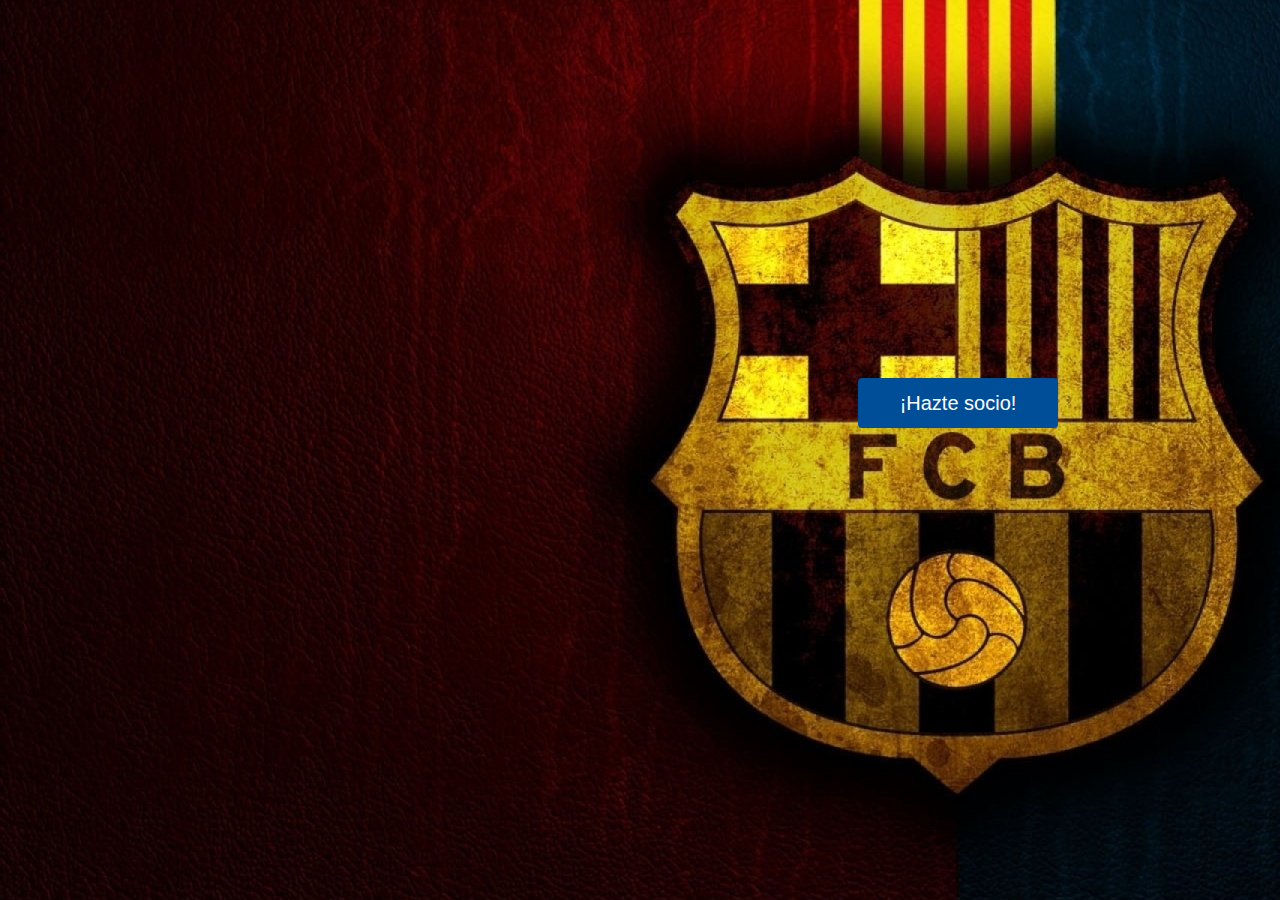
<file: index.html>
<!DOCTYPE html>
<html lang="es">
<head>
    <meta charset="UTF-8">
    <meta http-equiv="X-UA-Compatible" content="IE=edge">
    <meta name="viewport" content="width=device-width, initial-scale=1.0">
    <title>FC Barcelona</title>
    <script type="text/javascript" src="https://code.jquery.com/jquery-1.11.1.min.js"></script>
    <link  rel="icon"   href="./images/logo.png" type="image/png" />
    <link rel="stylesheet" href="./css/style_index.css">

</head>
<body>
  
   
    <a href="./html/formulario_parte1.html" ><button class="submit">¡Hazte socio!</button></a>
</body>
</html>
</file>
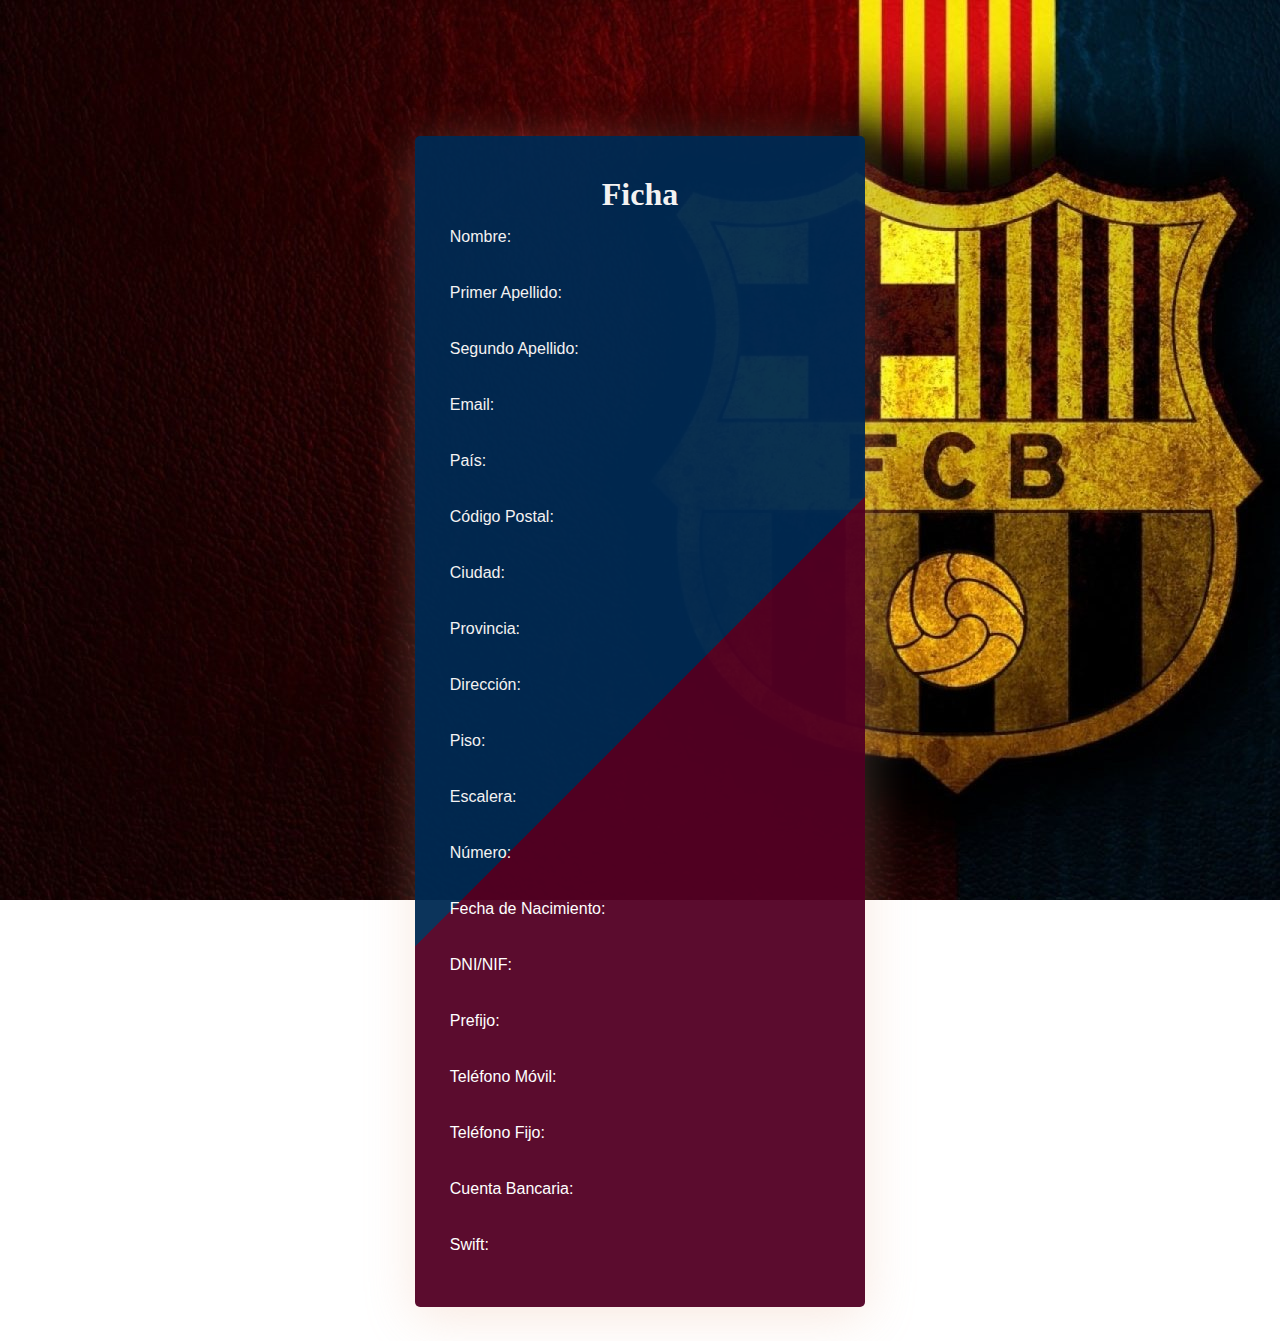
<file: html/ficha.html>
<!DOCTYPE html>
<html lang="en">
<head>
    <meta charset="UTF-8">
    <meta http-equiv="X-UA-Compatible" content="IE=edge">
    <meta name="viewport" content="width=device-width, initial-scale=1.0">
    <title>FC Barcelona</title>
    <link rel="stylesheet" href="../css/styles3.css">
    <script src="http://ajax.googleapis.com/ajax/libs/jquery/3.6.0/jquery.min.js"></script>
    <link  rel="icon"   href="../images/logo.png" type="image/png" />
</head>
<body>
    <div id="cuadro">
    <h1>Ficha</h1>

    <p>
    Nombre:
    <label type="text" id="nombre"></label>
    </p>
    <br>  
    <p>                     
    Primer Apellido:
    <label type="text" id="apellido1"></label></p><br>
    <p>
    Segundo Apellido:
    <label type="text" id="apellido2"></label></p><br> 
    <p>                         
    Email:
    <label type="text" id="email"></label></p><br>
    <p>                      
    País:
    <label type="text" id="pais"></label></p><br> 
    <p>                     
    Código Postal:
    <label type="text" id="codigoPostal"></label></p><br>
    <p>
    Ciudad:
    <label type="text" id="ciudad"></label></p><br>   
    <p>                       
    Provincia:
    <label type="text" id="provincia"></label></p><br>
    <p>
    Dirección:
    <label type="text" id="direccion"></label></p><br> 
    <p>                         
    Piso:
    <label type="text" id="piso"></label></p><br>    
    <p>                     
    Escalera:
    <label type="text" id="escalera"></label></p><br>  
    <p>                   
    Número:
    <label type="text" id="numero"></label></p><br>
    <p>
    Fecha de Nacimiento:
    <label type="text" id="fecha"></label></p><br>
    <p>
    DNI/NIF:
    <label type="text" id="dni"></label></p><br>     
    <p>                     
    Prefijo:
    <label type="text" id="prefijo"></label></p><br> 
    <p>                        
    Teléfono Móvil:
    <label type="text" id="tlf_movil"></label></p><br> 
    <p>                    
    Teléfono Fijo:
    <label type="text" id="tlf_fijo"></label></p><br>
    <p>
    Cuenta Bancaria:
    <label type="text" id="cuenta"></label></p><br> 
    <p>                    
    Swift:
    <label type="text" id="swift"></label>
    </p><br>
</div>

   
</body>
<script type="text/javascript" src="../js/ficha.js"></script>
</html>
</file>
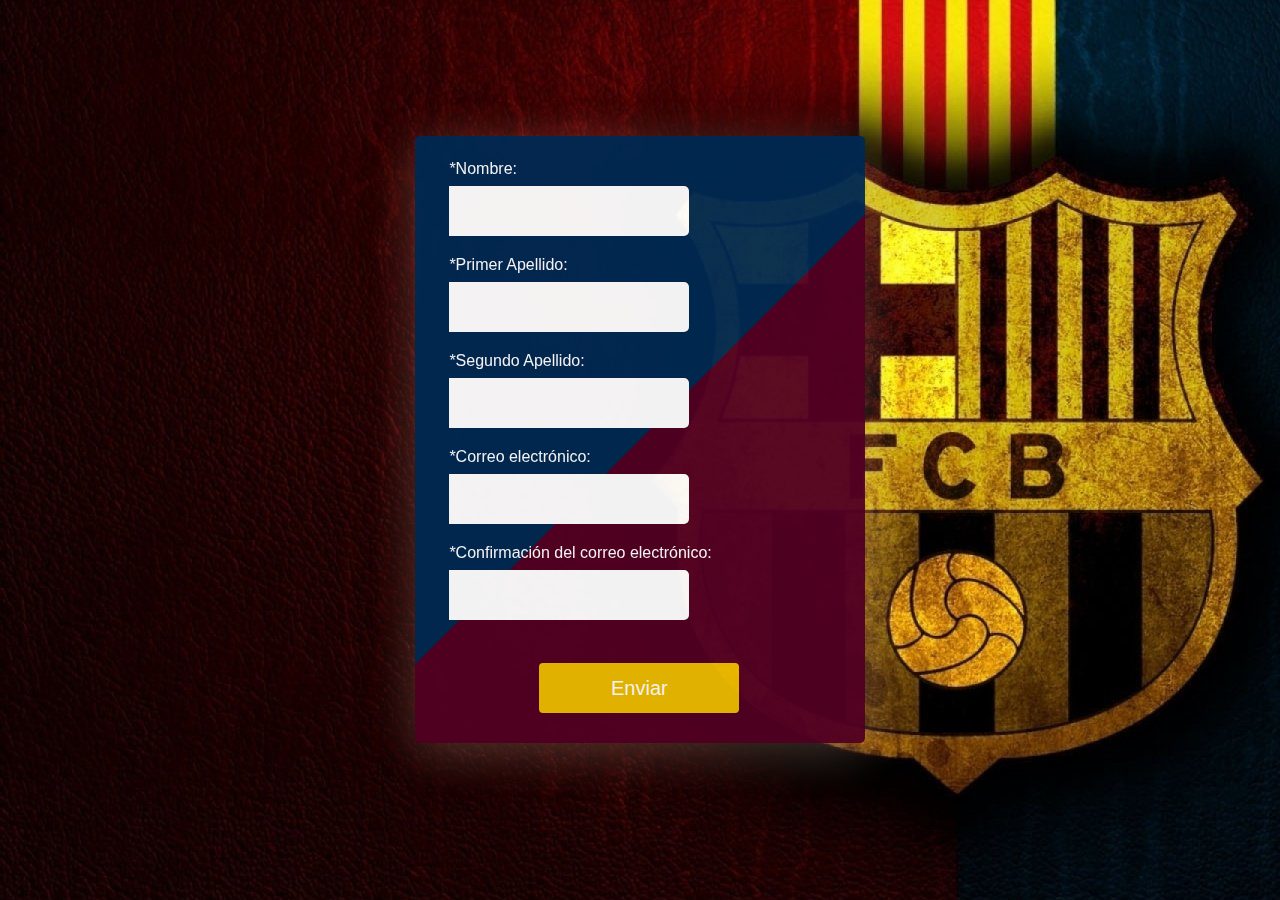
<file: html/formulario_parte1.html>
<!DOCTYPE html>
<html lang="en">
<head>
    <meta charset="UTF-8">
    <meta http-equiv="X-UA-Compatible" content="IE=edge">
    <meta name="viewport" content="width=device-width, initial-scale=1.0">
    <title>FC Barcelona</title>
    <link rel="stylesheet" href="../css/styles.css">
    <script src="http://ajax.googleapis.com/ajax/libs/jquery/3.6.0/jquery.min.js"></script>
    <link  rel="icon"   href="../images/logo.png" type="image/png" />
</head>
<body>
    <div class="cuadro">
    <form name="contacto1" id="contacto1" method="post" action="formulario_parte2.html">
        <label for="nombre">*Nombre:</label><br>
        <input type="text" id="nombre" name="nombre"><br>
        <p id="nombre_error"></p>

        <label for="primer_apellido">*Primer Apellido:</label><br>
        <input type="text" id="primer_apellido" name="primer_apellido"><br>
        <p id="primer_apellido_error"></p>

        <label for="segundo_apellido">*Segundo Apellido:</label><br>
        <input type="text" id="segundo_apellido" name="segundo_apellido"><br>
        <p id="segundo_apellido_error"></p>

        <label for="email">*Correo electrónico:</label><br>
        <input type="text" id="email" name="email"><br>
        <p id="email_error1"></p>

        <label for="email_confirmacion">*Confirmación del correo electrónico:</label><br>
        <input type="text" id="email_confirmacion" name="email_confirmacion"><br>
        <p id="email_error2"></p><br>
        <button class="submit" id="enviar1" disabled="true">Enviar</button>
        
    </form>
    </div>
    
</body>
<script type="text/javascript" src="../js/myscript.js"></script>

</html>
</file>
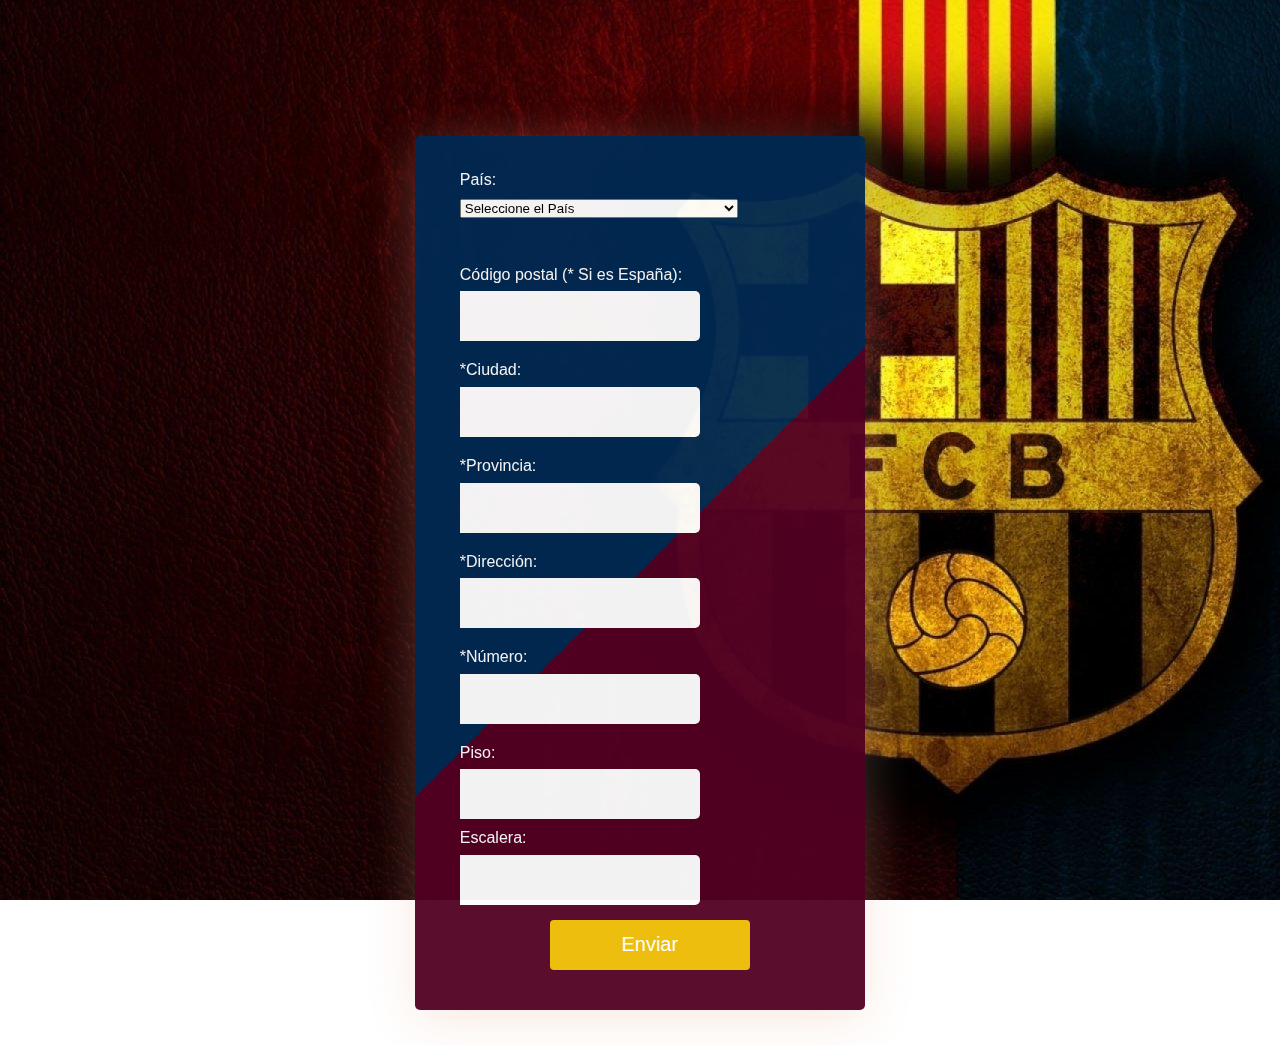
<file: html/formulario_parte2.html>
<!DOCTYPE html>
<html lang="en">
<head>
    <meta charset="UTF-8">
    <meta http-equiv="X-UA-Compatible" content="IE=edge">
    <meta name="viewport" content="width=device-width, initial-scale=1.0">
    <title>FC Barcelona</title>
    <script src="http://ajax.googleapis.com/ajax/libs/jquery/3.6.0/jquery.min.js"></script>   
    <link rel="stylesheet" href="../css/styles2.css">
    <link  rel="icon"   href="../images/logo.png" type="image/png" />
    <link rel="stylesheet" href="../css/styles.css">
</head>
<body>
    <form name="contacto1" id="contacto1" method="post" action="formulario_parte3.html">
        <div class="parte1">
            <label for="pais">País:</label><br>
            <select name="pais" id="pais">
                <option value="select" selected="true">Seleccione el País</option>
                <option value="ES">España</option>
                <option value="AF">Afganistán</option>
                <option value="AL">Albania</option>
                <option value="AS">Samoa Americana</option>
                <option value="AD">Andorra</option>
                <option value="AO">Angola</option>
                <option value="AI">Anguilla</option>
                <option value="AQ">Antártida</option>
                <option value="AG">Antigua y Barbuda</option>
                <option value="AM"> Armenia </option>
                <option value="AW"> Aruba </option>
                <option value="AU"> Australia </option>
                <option value="AT"> Austria </option>
                <option value="AZ"> Azerbaiyán </option>
                <option value="BS"> Bahamas </option>
                <option value="BH"> Baréin </option>
                <option value="BD"> Banglades </option>
                <option value="BB"> Barbados </option>
                <option value="BY"> Bielorrusia </option>
                <option value="BE"> Bélgica </option>
                <option value="BZ"> Belice </option>
                <option value="BJ"> Benin </option>
                <option value="BM"> Bermudas </option>
                <option value="BT"> Butan </option>
                <option value="BO"> Bolivia </option>
                <option value="BA"> Bosnia-Herzegovina </option>
                <option value="BW"> Botsuana </option>
                <option value="BR"> Brasil </option>
                <option value="IO"> Territorio Británico del Océano Índico </option>
                <option value="BN"> Brunei </option>
                <option value="BG"> Bulgaria </option>
                <option value="BF"> Burkina Faso </option>
                <option value="BI"> Burundi </option>
                <option value="KH"> Camboya </option>
                <option value="CM"> Camerún </option>
                <option value="CA"> Canadá </option>
                <option value="CV"> Cabo Verde </option>
                <option value="KY"> Islas Caimán </option>
                <option value="CF"> República Centroafricana </option>
                <option value="TD"> Chad </option>
                <option value="CL"> Chile </option>
                <option value="CN"> China </option>
                <option value="CX"> Isla de Navidad </option>
                <option value="CC"> Islas Cocos </option>
                <option value="CO"> Colombia </option>
                <option value="KM"> Comoras </option>
                <option value="CG"> Congo </option>
                <option value="CD"> República Democrática del Congo </option>
                <option value="CK"> Islas Cook </option>
                <option value="CR"> Costa Rica </option>
                <option value="CI"> Costa de Marfil </option>
                <option value="HR"> Croacia </option>
                <option value="CU"> Cuba </option>
                <option value="CY"> Chipre </option>
                <option value="CZ"> Chequia </option>
                <option value="DK"> Dinamarca </option>
                <option value="DJ"> Yibuti </option>
                <option value="DM"> Dominica </option>
                <option value="DO"> República Dominicana </option>
                <option value="EC"> Ecuador </option>
                <option value="EG"> Egipto </option>
                <option value="SV"> El Salvador </option>
                <option value="GQ"> Guinea Ecuatorial </option>
                <option value="ER"> Eritrea </option>
                <option value="EE"> Estonia </option>
                <option value="ET"> Etiopía </option>
                <option value="FK"> Islas Malvinas </option>
                <option value="FO"> Islas Feroe </option>
                <option value="FJ"> Fiyi </option>
                <option value="FI"> Finlandia </option>
                <option value="FR"> Francia </option>
                <option value="GF"> Guayana Francesa </option>
                <option value="PF"> Polinesia Francesa </option>
                <option value="GA"> Gabón </option>
                <option value="GM"> Gambia </option>
                <option value="GE"> Georgia </option>
                <option value="DE"> Alemania </option>
                <option value="GH"> Ghana </option>
                <option value="GI"> Gibraltar </option>
                <option value="GR"> Grecia </option>
                <option value="GL"> Groenlandia </option>
                <option value="GD"> Granada </option>
                <option value="GP"> Guadalupe </option>
                <option value="GU"> Guam </option>
                <option value="GT"> Guatemala </option>
                <option value="GG"> Guernsey </option>
                <option value="GN"> Guinea </option>
                <option value="GW"> Guinea-Bisau </option>
                <option value="GY"> Guyana </option>
                <option value="HT"> Haití </option>
                <option value="VA"> Ciudad del Vaticano </option>
                <option value="HN"> Honduras </option>
                <option value="HK"> Hong Kong </option>
                <option value="HU"> Hungría </option>
                <option value="IS"> Islandia </option>
                <option value="IN"> India </option>
                <option value="ID"> Indonesia </option>
                <option value="IQ"> Iraq </option>
                <option value="IE"> Irlanda </option>
                <option value="IM"> Isla de Man </option>
                <option value="IL"> Israel </option>
                <option value="IT"> Italia </option>
                <option value="JM"> Jamaica </option>
                <option value="JP"> Japón </option>
                <option value="JE"> Jersey </option>
                <option value="JO"> Jordania </option>
                <option value="KZ"> Kazajistán </option>
                <option value="KE"> Kenia </option>
                <option value="KI"> Kiribati </option>
                <option value="KP"> Corea del Norte </option>
                <option value="KR"> Corea del Sur </option>
                <option value="XK"> Kosovo </option>
                <option value="KW"> Kuwait </option>
                <option value="KG"> Kirguistán </option>
                <option value="LA"> Laos </option>
                <option value="LV"> Letonia </option>
                <option value="LB"> Líbano </option>
                <option value="LS"> Lesoto </option>
                <option value="LR"> Liberia </option>
                <option value="LY"> Libia </option>
                <option value="LI"> Liechtenstein </option>
                <option value="LT"> Lituania </option>
                <option value="LU"> Luxemburgo </option>
                <option value="MO"> Macao </option>
                <option value="MK"> República de Macedonia </option>
                <option value="MG"> Madagascar </option>
                <option value="MW"> Malaui </option>
                <option value="MY"> Malasia </option>
                <option value="MV"> Maldivas </option>
                <option value="ML"> Malí </option>
                <option value="MT"> Malta </option>
                <option value="MH"> Islas Marshall </option>
                <option value="MQ"> Martinica </option>
                <option value="MR"> Mauritania </option>
                <option value="MU"> Mauricio </option>
                <option value="YT"> Mayotte </option>
                <option value="MX"> México </option>
                <option value="FM"> Estados Federados de Micronesia </option>
                <option value="MD"> Moldavia </option>
                <option value="MC"> Monaco </option>
                <option value="MN"> Mongolia </option>
                <option value="ME"> Montenegro </option>
                <option value="MS"> Montserrat </option>
                <option value="MA"> Marruecos </option>
                <option value="MZ"> Mozambique </option>
                <option value="MM"> Birmania </option>
                <option value="NA"> Namibia </option>
                <option value="NR"> Nauru </option>
                <option value="NP"> Nepal </option>
                <option value="NL"> Holanda </option>
                <option value="AN"> Antillas Holandesas </option>
                <option value="NC"> Nueva Caledonia </option>
                <option value="NZ"> Nueva Zelanda </option>
                <option value="NI"> Nicaragua </option>
                <option value="NE"> Niger </option>
                <option value="NG"> Nigeria </option>
                <option value="NU"> Niue </option>
                <option value="NF"> IslaNorfolk </option>
                <option value="MP"> IslasMarianasdelNorte </option>
                <option value="NO"> Noruega </option>
                <option value="OM"> Omán </option>
                <option value="PK"> Pakistán </option>
                <option value="PW"> Palaos </option>
                <option value="PA"> Panamá </option>
                <option value="PG"> Papúa Nueva Guinea </option>
                <option value="PY"> Paraguay </option>
                <option value="PE"> Perú </option>
                <option value="PH"> Filipinas </option>
                <option value="PN"> Islas Pitcairn </option>
                <option value="PL"> Polonia </option>
                <option value="PT"> Portugal </option>
                <option value="PR"> Puerto Rico </option>
                <option value="QA"> Qatar </option>
                <option value="RO"> Rumania </option>
                <option value="RU"> Rusia </option>
                <option value="RW"> Ruanda </option>
                <option value="RE"> Reunion </option>
                <option value="BL"> San Bartolome </option>
                <option value="SH"> Santa Elena, Ascensión y Tristán de Acuña </option>
                <option value="KN"> San Cristóbal y Nieves </option>
                <option value="LC"> Santa Lucía </option>
                <option value="MF"> Isla de San Martín </option>
                <option value="PM"> San Pedro y Miquelon </option>
                <option value="VC"> San Vicente y las Granadinas </option>
                <option value="WS"> Samoa </option>
                <option value="SM"> San Marino </option>
                <option value="ST">  Santo Tomé y Príncipe </option>
                <option value="SA"> Arabia Saudita </option>
                <option value="SN"> Senegal </option>
                <option value="RS"> Serbia </option>
                <option value="SC"> Seychelles </option>
                <option value="SL"> Sierra Leona </option>
                <option value="SG"> Singapur </option>
                <option value="SK"> Eslovaquia </option>
                <option value="SI"> Eslovenia </option>
                <option value="SB"> Islas Salomón </option>
                <option value="SO"> Somalia </option>
                <option value="ZA"> Sudáfrica </option>
                <option value="SS"> Sudán del Sur </option>
                <option value="LK"> Sri Lanka </option>
                <option value="PS"> Estado de Palestina </option>
                <option value="SD"> Sudán </option>
                <option value="SR"> Surinam </option>
                <option value="SJ"> Svalbard y Jan Mayen </option>
                <option value="SZ"> Suazilandia </option>
                <option value="SE"> Suecia </option>
                <option value="CH"> Suiza </option>
                <option value="SY"> Siria </option>
                <option value="TW"> Taiwán </option>
                <option value="TJ"> Tayikistán </option>
                <option value="TZ"> Tanzania </option>
                <option value="TH"> Tailandia </option>
                <option value="TL"> Timor Oriental </option>
                <option value="TG"> Togo </option>
                <option value="TK"> Tokelau </option>
                <option value="TO"> Tonga </option>
                <option value="TT"> Trinidad y Tobago </option>
                <option value="TN"> Túnez </option>
                <option value="TR"> Turquía </option>
                <option value="TM"> Turkmenistán </option>
                <option value="TC"> Islas Turcas y Caicos </option>
                <option value="TV"> Tuvalu </option>
                <option value="UG"> Uganda </option>
                <option value="UA"> Ucrania </option>
                <option value="AE"> Emiratos Árabes Unidos </option>
                <option value="GB"> Reino Unido </option>
                <option value="US"> Estados Unidos </option>
                <option value="UY"> Uruguay </option>
                <option value="UZ"> Uzbekistán </option>
                <option value="VU"> Vanuatu </option>
                <option value="VE"> Venezuela </option>
                <option value="VN"> Vietnam </option>
                <option value="VG"> Islas Vírgenes Británicas </option>
                <option value="VI"> Islas Vírgenes de los Estados Unidos </option>
                <option value="WF"> Wallis y Futuna </option>
                <option value="YE"> Yemen </option>
                <option value="ZM"> Zambia </option>
                <option value="ZW"> Zimbabue </option>
                <option value="AX"> Åland </option>
            </select>
        </div>
        <br>
        
        <div class="parte2" >
            <label for="codigo_postal">Código postal (* Si es España):</label><br>
            <input type="text" id="codigo_postal" name="codigo_postal"><br>
            <p id="codigo_postal_error"></p>
            
            <label for="ciudad">*Ciudad:</label><br>
            <input type="text" id="ciudad" name="ciudad"><br>
            <p id="ciudad_error"></p>

            <label for="provincia">*Provincia:</label><br>
            <input type="text" id="provincia" name="provincia"><br>
            <p id="provincia_error"></p>

            <label for="direccion">*Dirección:</label><br>
            <input type="text" id="direccion" name="direccion"><br>
            <p id="direccion_error"></p>

            <label for="numero">*Número:</label><br>
            <input type="text" id="numero" name="numero"><br>
            <p id="numero_error"></p>

            <label for="piso">Piso:</label><br>
            <input type="text" id="piso" name="piso"><br>

            <label for="escalera">Escalera:</label><br>
            <input type="text" id="escalera" name="escalera"><br>

            <button class="submit"  id="enviar2" disabled="true">Enviar</button>
        </div>
    </form>
    
</body>
<script type="text/javascript" src="../js/myscript2.js"></script>
</html>
</file>
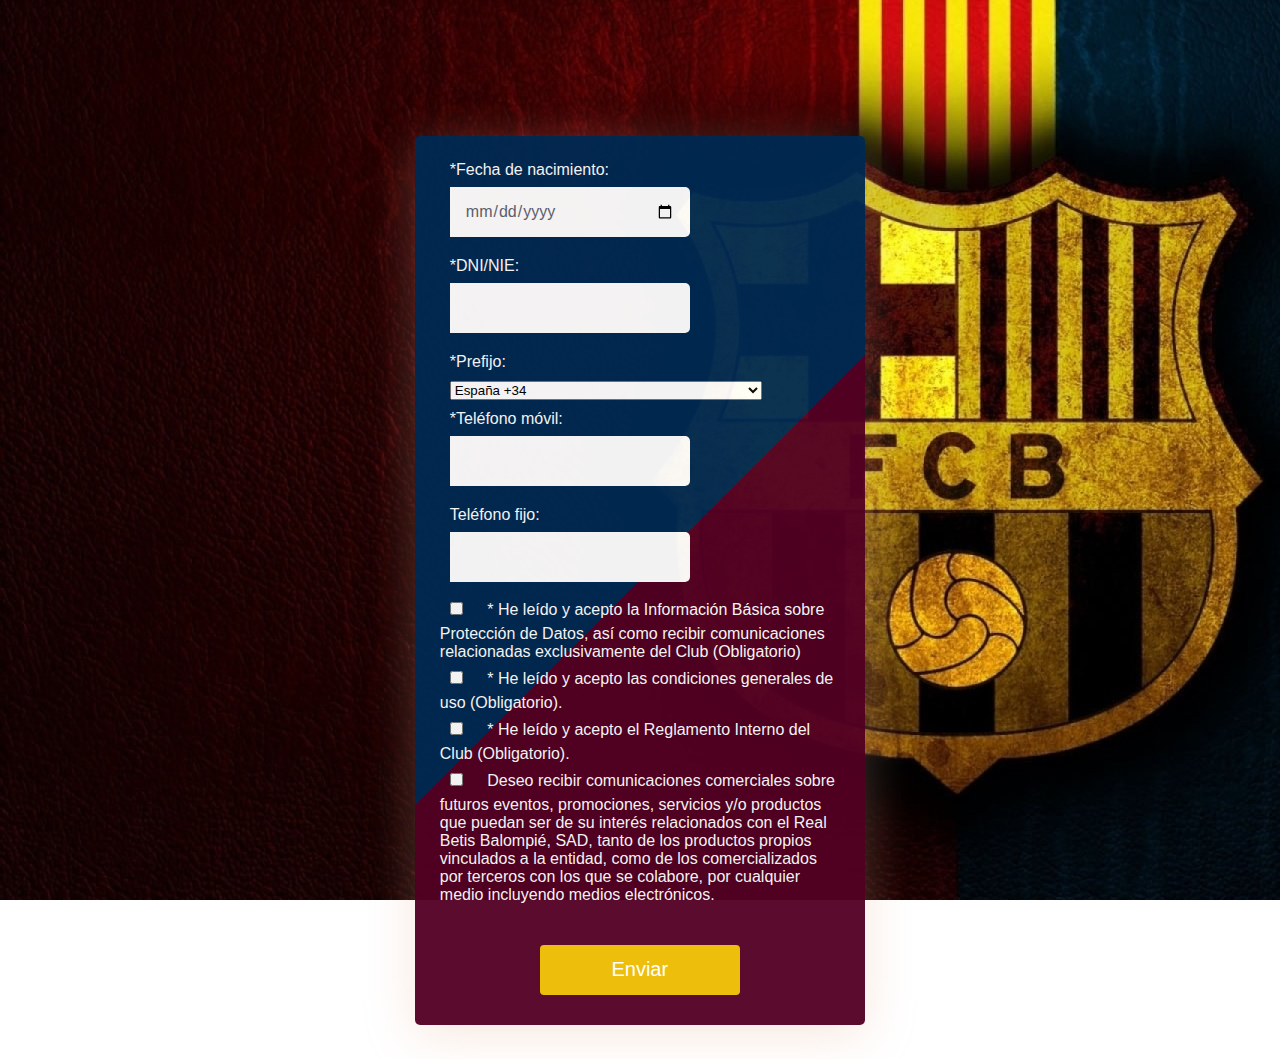
<file: html/formulario_parte3.html>
<!DOCTYPE html>
<html lang="en">
<head>
    <meta charset="UTF-8">
    <meta http-equiv="X-UA-Compatible" content="IE=edge">
    <meta name="viewport" content="width=device-width, initial-scale=1.0">
    <title>FC Barcelona</title>
    <script src="http://ajax.googleapis.com/ajax/libs/jquery/3.6.0/jquery.min.js"></script>
    <link  rel="icon"   href="../images/logo.png" type="image/png" />
    <link rel="stylesheet" href="../css/styles2.css">
</head>
<body>
    <form name="contacto1" id="contacto1" method="post" action="formulario_parte4.html">
        <label for="fecha">*Fecha de nacimiento:</label><br>
        <input type="date" id="fecha" name="fecha"><br>
        <p id="error_nacimiento"></p>

        <label for="dni">*DNI/NIE:</label><br>
        <input type="text" id="dni" name="dni"><br>
        <p id="error_dni"></p>

        <label for="prefijo">*Prefijo:</label><br>
        <select  name="prefijo" id="prefijo" required>
            <option  value="+34"> España +34 </option>
            <option  value="" disabled="">   </option>
            <option  value="+93"> Afganistán +93 </option>
            <option  value="+355"> Albania +355 </option>
            <option  value="+213"> Argelia +213 </option>
            <option  value="+1684"> Samoa Americana +1684 </option>
            <option  value="+376"> Andorra +376 </option>
            <option  value="+244"> Angola +244 </option>
            <option  value="+1264"> Anguilla +1264 </option>
            <option  value="+672"> Antártida +672 </option>
            <option  value="+1268"> Antigua y Barbuda +1268 </option>
            <option  value="+54"> Argentina +54 </option>
            <option  value="+374"> Armenia +374 </option>
            <option  value="+297"> Aruba +297 </option>
            <option  value="+61"> Australia +61 </option>
            <option  value="+43"> Austria +43 </option>
            <option  value="+994"> Azerbaiyán +994 </option>
            <option  value="+1242"> Bahamas +1242 </option>
            <option  value="+973"> Baréin +973 </option>
            <option  value="+880"> Banglades +880 </option>
            <option  value="+1246"> Barbados +1246 </option>
            <option  value="+375"> Bielorrusia +375 </option>
            <option  value="+32"> Bélgica +32 </option>
            <option  value="+501"> Belice +501 </option>
            <option  value="+229"> Benin +229 </option>
            <option  value="+1441"> Bermudas +1441 </option>
            <option  value="+975"> Butan +975 </option>
            <option  value="+591"> Bolivia +591 </option>
            <option  value="+387"> Bosnia-Herzegovina +387 </option>
            <option  value="+267"> Botsuana +267 </option>
            <option  value="+55"> Brasil +55 </option>
            <option  value="+246"> Territorio Británico del Océano Índico +246 </option>
            <option  value="+673"> Brunei +673 </option>
            <option  value="+359"> Bulgaria +359 </option>
            <option  value="+226"> Burkina Faso +226 </option>
            <option  value="+257"> Burundi +257 </option>
            <option  value="+855"> Camboya +855 </option>
            <option  value="+237"> Camerún +237 </option>
            <option  value="+1"> Canadá +1 </option>
            <option  value="+238"> Cabo Verde +238 </option>
            <option  value="+ 345"> Islas Caimán + 345 </option>
            <option  value="+236"> República Centroafricana +236 </option>
            <option  value="+235"> Chad +235 </option>
            <option  value="+56"> Chile +56 </option>
            <option  value="+86"> China +86 </option>
            <option  value="+61"> Isla de Navidad +61 </option>
            <option  value="+61"> Islas Cocos +61 </option>
            <option  value="+57"> Colombia +57 </option>
            <option  value="+269"> Comoras +269 </option>
            <option  value="+242"> Congo +242 </option>
            <option  value="+243"> República Democrática del Congo +243 </option>
            <option  value="+682"> Islas Cook +682 </option>
            <option  value="+506"> Costa Rica +506 </option>
            <option  value="+225"> Costa de Marfil +225 </option>
            <option  value="+385"> Croacia +385 </option>
            <option  value="+53"> Cuba +53 </option>
            <option  value="+537"> Chipre +537 </option>
            <option  value="+420"> Chequia +420 </option>
            <option  value="+45"> Dinamarca +45 </option>
            <option  value="+253"> Yibuti +253 </option>
            <option  value="+1767"> Dominica +1767 </option>
            <option  value="+1849"> República Dominicana +1849 </option>
            <option  value="+593"> Ecuador +593 </option>
            <option  value="+20"> Egipto +20 </option>
            <option  value="+503"> El Salvador +503 </option>
            <option  value="+240"> Guinea Ecuatorial +240 </option>
            <option  value="+291"> Eritrea +291 </option>
            <option  value="+372"> Estonia +372 </option>
            <option  value="+251"> Etiopía +251 </option>
            <option  value="+500"> Islas Malvinas +500 </option>
            <option  value="+298"> Islas Feroe +298 </option>
            <option  value="+679"> Fiyi +679 </option>
            <option  value="+358"> Finlandia +358 </option>
            <option  value="+33"> Francia +33 </option>
            <option  value="+594"> Guayana Francesa +594 </option>
            <option  value="+689"> Polinesia Francesa +689 </option>
            <option  value="+241"> Gabón +241 </option>
            <option  value="+220"> Gambia +220 </option>
            <option  value="+995"> Georgia +995 </option>
            <option  value="+49"> Alemania +49 </option>
            <option  value="+233"> Ghana +233 </option>
            <option  value="+350"> Gibraltar +350 </option>
            <option  value="+30"> Grecia +30 </option>
            <option  value="+299"> Groenlandia +299 </option>
            <option  value="+1473"> Granada +1473 </option>
            <option  value="+590"> Guadalupe +590 </option>
            <option  value="+1671"> Guam +1671 </option>
            <option  value="+502"> Guatemala +502 </option>
            <option  value="+44"> Guernsey +44 </option>
            <option  value="+224"> Guinea +224 </option>
            <option  value="+245"> Guinea-Bisau +245 </option>
            <option  value="+595"> Guyana +595 </option>
            <option  value="+509"> Haití +509 </option>
            <option  value="+379"> Ciudad del Vaticano +379 </option>
            <option  value="+504"> Honduras +504 </option>
            <option  value="+852"> Hong Kong +852 </option>
            <option  value="+36"> Hungría +36 </option>
            <option  value="+354"> Islandia +354 </option>
            <option  value="+91"> India +91 </option>
            <option  value="+62"> Indonesia +62 </option>
            <option  value="+98"> Irán +98 </option>
            <option  value="+964"> Iraq +964 </option>
            <option  value="+353"> Irlanda +353 </option>
            <option  value="+44"> Isla de Man +44 </option>
            <option  value="+972"> Israel +972 </option>
            <option  value="+39"> Italia +39 </option>
            <option  value="+1876"> Jamaica +1876 </option>
            <option  value="+81"> Japón +81 </option>
            <option  value="+44"> Jersey +44 </option>
            <option  value="+962"> Jordania +962 </option>
            <option  value="+7"> Kazajistán +7 </option>
            <option  value="+254"> Kenia +254 </option>
            <option  value="+686"> Kiribati +686 </option>
            <option  value="+850"> Corea del Norte +850 </option>
            <option  value="+82"> Corea del Sur +82 </option>
            <option  value="+383"> Kosovo +383 </option>
            <option  value="+965"> Kuwait +965 </option>
            <option  value="+996"> Kirguistán +996 </option>
            <option  value="+856"> Laos +856 </option>
            <option  value="+371"> Letonia +371 </option>
            <option  value="+961"> Líbano +961 </option>
            <option  value="+266"> Lesoto +266 </option>
            <option  value="+231"> Liberia +231 </option>
            <option  value="+218"> Libia +218 </option>
            <option  value="+423"> Liechtenstein +423 </option>
            <option  value="+370"> Lituania +370 </option>
            <option  value="+352"> Luxemburgo +352 </option>
            <option  value="+853"> Macao +853 </option>
            <option  value="+389"> República de Macedonia +389 </option>
            <option  value="+261"> Madagascar +261 </option>
            <option  value="+265"> Malaui +265 </option>
            <option  value="+60"> Malasia +60 </option>
            <option  value="+960"> Maldivas +960 </option>
            <option  value="+223"> Malí +223 </option>
            <option  value="+356"> Malta +356 </option>
            <option  value="+692"> Islas Marshall +692 </option>
            <option  value="+596"> Martinica +596 </option>
            <option  value="+222"> Mauritania +222 </option>
            <option  value="+230"> Mauricio +230 </option>
            <option  value="+262"> Mayotte +262 </option>
            <option  value="+52"> México +52 </option>
            <option  value="+691"> Estados Federados de Micronesia +691 </option>
            <option  value="+373"> Moldavia +373 </option>
            <option  value="+377"> Monaco +377 </option>
            <option  value="+976"> Mongolia +976 </option>
            <option  value="+382"> Montenegro +382 </option>
            <option  value="+1664"> Montserrat +1664 </option>
            <option  value="+212"> Marruecos +212 </option>
            <option  value="+258"> Mozambique +258 </option>
            <option  value="+95"> Birmania +95 </option>
            <option  value="+264"> Namibia +264 </option>
            <option  value="+674"> Nauru +674 </option>
            <option  value="+977"> Nepal +977 </option>
            <option  value="+31"> Holanda +31 </option>
            <option  value="+599"> Antillas Holandesas +599 </option>
            <option  value="+687"> Nueva Caledonia +687 </option>
            <option  value="+64"> Nueva Zelanda +64 </option>
            <option  value="+505"> Nicaragua +505 </option>
            <option  value="+227"> Niger +227 </option>
            <option  value="+234"> Nigeria +234 </option>
            <option  value="+683"> Niue +683 </option>
            <option  value="+672"> IslaNorfolk +672 </option>
            <option  value="+1670"> IslasMarianasdelNorte +1670 </option>
            <option  value="+47"> Noruega +47 </option>
            <option  value="+968"> Omán +968 </option>
            <option  value="+92"> Pakistán +92 </option>
            <option  value="+680"> Palaos +680 </option>
            <option  value="+507"> Panamá +507 </option>
            <option  value="+675"> Papúa Nueva Guinea +675 </option>
            <option  value="+595"> Paraguay +595 </option>
            <option  value="+51"> Perú +51 </option>
            <option  value="+63"> Filipinas +63 </option>
            <option  value="+872"> Islas Pitcairn +872 </option>
            <option  value="+48"> Polonia +48 </option>
            <option  value="+351"> Portugal +351 </option>
            <option  value="+1939"> Puerto Rico +1939 </option>
            <option  value="+974"> Qatar +974 </option>
            <option  value="+40"> Rumania +40 </option>
            <option  value="+7"> Rusia +7 </option>
            <option  value="+250"> Ruanda +250 </option>
            <option  value="+262"> Reunion +262 </option>
            <option  value="+590"> San Bartolome +590 </option>
            <option  value="+290"> Santa Elena, Ascensión y Tristán de Acuña +290 </option>
            <option  value="+1869"> San Cristóbal y Nieves +1869 </option>
            <option  value="+1758"> Santa Lucía +1758 </option>
            <option  value="+590"> Isla de San Martín +590 </option>
            <option  value="+508"> San Pedro y Miquelon +508 </option>
            <option  value="+1784"> San Vicente y las Granadinas +1784 </option>
            <option  value="+685"> Samoa +685 </option>
            <option  value="+378"> San Marino +378 </option>
            <option  value="+239">  Santo Tomé y Príncipe +239 </option>
            <option  value="+966"> Arabia Saudita +966 </option>
            <option  value="+221"> Senegal +221 </option>
            <option  value="+381"> Serbia +381 </option>
            <option  value="+248"> Seychelles +248 </option>
            <option  value="+232"> Sierra Leona +232 </option>
            <option  value="+65"> Singapur +65 </option>
            <option  value="+421"> Eslovaquia +421 </option>
            <option  value="+386"> Eslovenia +386 </option>
            <option  value="+677"> Islas Salomón +677 </option>
            <option  value="+252"> Somalia +252 </option>
            <option  value="+27"> Sudáfrica +27 </option>
            <option  value="+211"> Sudán del Sur +211 </option>
            <option  value="+94"> Sri Lanka +94 </option>
            <option  value="+970"> Estado de Palestina +970 </option>
            <option  value="+249"> Sudán +249 </option>
            <option  value="+597"> Surinam +597 </option>
            <option  value="+47"> Svalbard y Jan Mayen +47 </option>
            <option  value="+268"> Suazilandia +268 </option>
            <option  value="+46"> Suecia +46 </option>
            <option  value="+41"> Suiza +41 </option>
            <option  value="+963"> Siria +963 </option>
            <option  value="+886"> Taiwán +886 </option>
            <option  value="+992"> Tayikistán +992 </option>
            <option  value="+255"> Tanzania +255 </option>
            <option  value="+66"> Tailandia +66 </option>
            <option  value="+670"> Timor Oriental +670 </option>
            <option  value="+228"> Togo +228 </option>
            <option  value="+690"> Tokelau +690 </option>
            <option  value="+676"> Tonga +676 </option>
            <option  value="+1868"> Trinidad y Tobago +1868 </option>
            <option  value="+216"> Túnez +216 </option>
            <option  value="+90"> Turquía +90 </option>
            <option  value="+993"> Turkmenistán +993 </option>
            <option  value="+1649"> Islas Turcas y Caicos +1649 </option>
            <option  value="+688"> Tuvalu +688 </option>
            <option  value="+256"> Uganda +256 </option>
            <option  value="+380"> Ucrania +380 </option>
            <option  value="+971"> Emiratos Árabes Unidos +971 </option>
            <option  value="+44"> Reino Unido +44 </option>
            <option  value="+1"> Estados Unidos +1 </option>
            <option  value="+598"> Uruguay +598 </option>
            <option  value="+998"> Uzbekistán +998 </option>
            <option  value="+678"> Vanuatu +678 </option>
            <option  value="+58"> Venezuela +58 </option>
            <option  value="+84"> Vietnam +84 </option>
            <option  value="+1284"> Islas Vírgenes Británicas +1284 </option>
            <option  value="+1340"> Islas Vírgenes de los Estados Unidos +1340 </option>
            <option  value="+681"> Wallis y Futuna +681 </option>
            <option  value="+967"> Yemen +967 </option>
            <option  value="+260"> Zambia +260 </option>
            <option  value="+263"> Zimbabue +263 </option>
            <option  value="+358"> Åland +358 </option>
        </select><br>

        <label for="tlf_movil">*Teléfono móvil:</label><br>
        <input type="text" id="tlf_movil" name="tlf_movil"><br>
        <p id="error_tlf_movil"></p>

        <label for="tlf_fijo">Teléfono fijo:</label><br>
        <input type="text" id="tlf_fijo" name="tlf_fijo"><br>

        <input type="checkbox" id="opcion1" name="opcion1" value="basico">
        <label for="opcion1">* He leído y acepto la Información Básica sobre Protección de Datos, así como recibir comunicaciones relacionadas exclusivamente del Club (Obligatorio)</label><br>

        <input type="checkbox" id="opcion2" name="opcion2" value="general">
        <label for="opcion2">* He leído y acepto las condiciones generales de uso (Obligatorio).</label><br>

        <input type="checkbox" id="opcion3" name="opcion3" value="reglamento">
        <label for="opcion3">* He leído y acepto el Reglamento Interno del Club (Obligatorio).</label><br>

        <input type="checkbox" id="opcion4" name="opcion4" value="comercial">
        <label for="opcion4"> Deseo recibir comunicaciones comerciales sobre futuros eventos, promociones, servicios y/o productos que puedan ser de su interés relacionados con el Real Betis Balompié, SAD, tanto de los productos propios vinculados a la entidad, como de los comercializados por terceros con los que se colabore, por cualquier medio incluyendo medios electrónicos.</label><br>
        
        
        <br>
        <br>
        <button class="submit" id="enviar3" disabled="true">Enviar</button>
    </form>
    
</body>
<script type="text/javascript" src="../js/myscript3.js"></script>
</html>
</file>
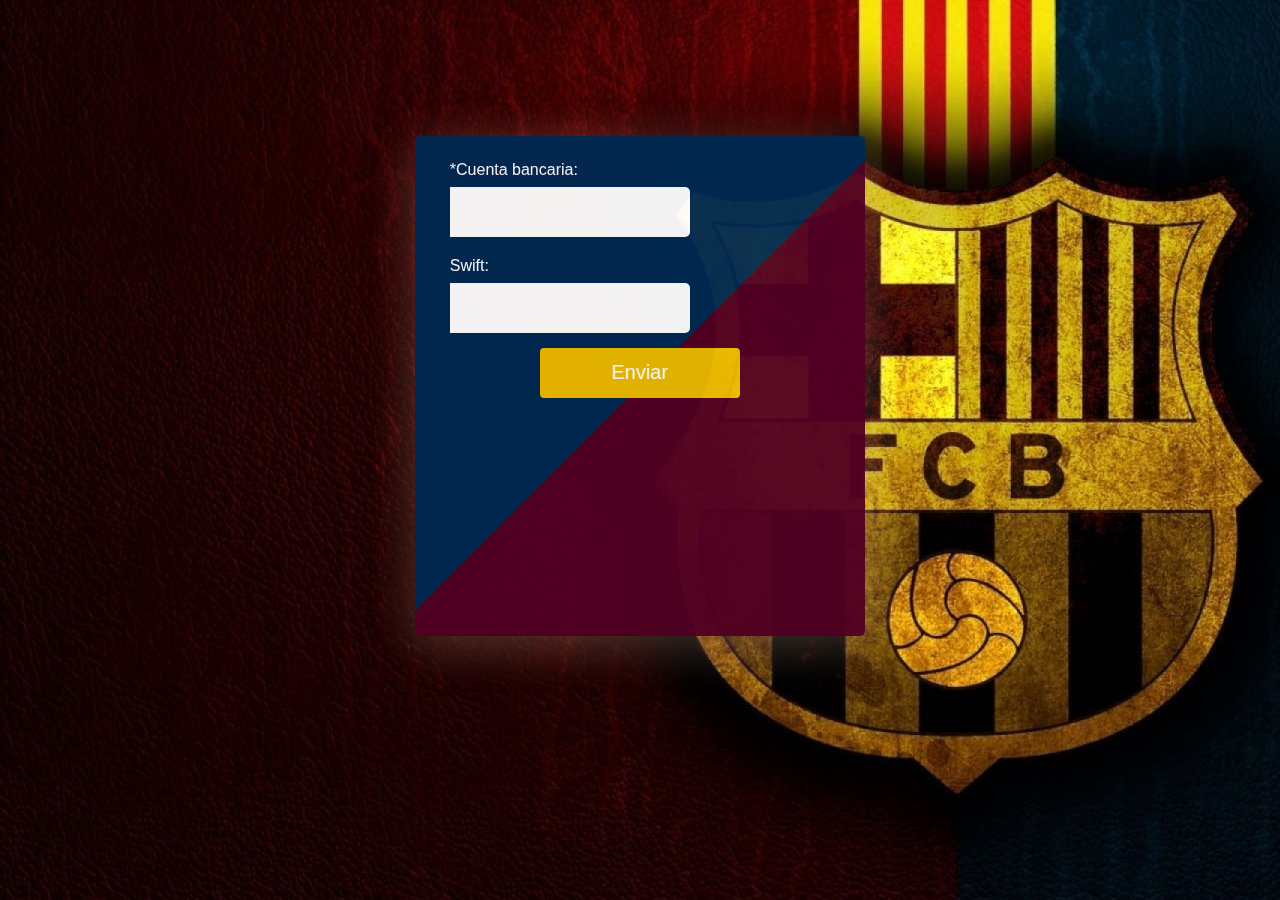
<file: html/formulario_parte4.html>
<!DOCTYPE html>
<html lang="en">
<head>
    <meta charset="UTF-8">
    <meta http-equiv="X-UA-Compatible" content="IE=edge">
    <meta name="viewport" content="width=device-width, initial-scale=1.0">
    <title>FC Barcelona</title>
    <script src="http://ajax.googleapis.com/ajax/libs/jquery/3.6.0/jquery.min.js"></script>
    <link  rel="icon"   href="../images/logo.png" type="image/png" />
    <link rel="stylesheet" href="../css/styles.css">
</head>
<body>
    <form name="contacto1" id="contacto1" method="post" action="ficha.html">
        <label for="cuenta_bancaria">*Cuenta bancaria:</label><br>
        <input type="text" id="cuenta_bancaria" name="cuenta_bancaria"><br>
        <p id="cuenta_error"></p>

        <label for="swift">Swift:</label><br>
        <input type="text" id="swift" name="swift">
        <button class="submit" id="enviar4" disabled="true">Enviar</button>
        
    </form>
    <br>
    <br>
    
    
</body>

<script type="text/javascript" src="../js/myscript4.js"></script>
<script type="text/javascript" src="../js/swift.js"></script>
</html>
</file>
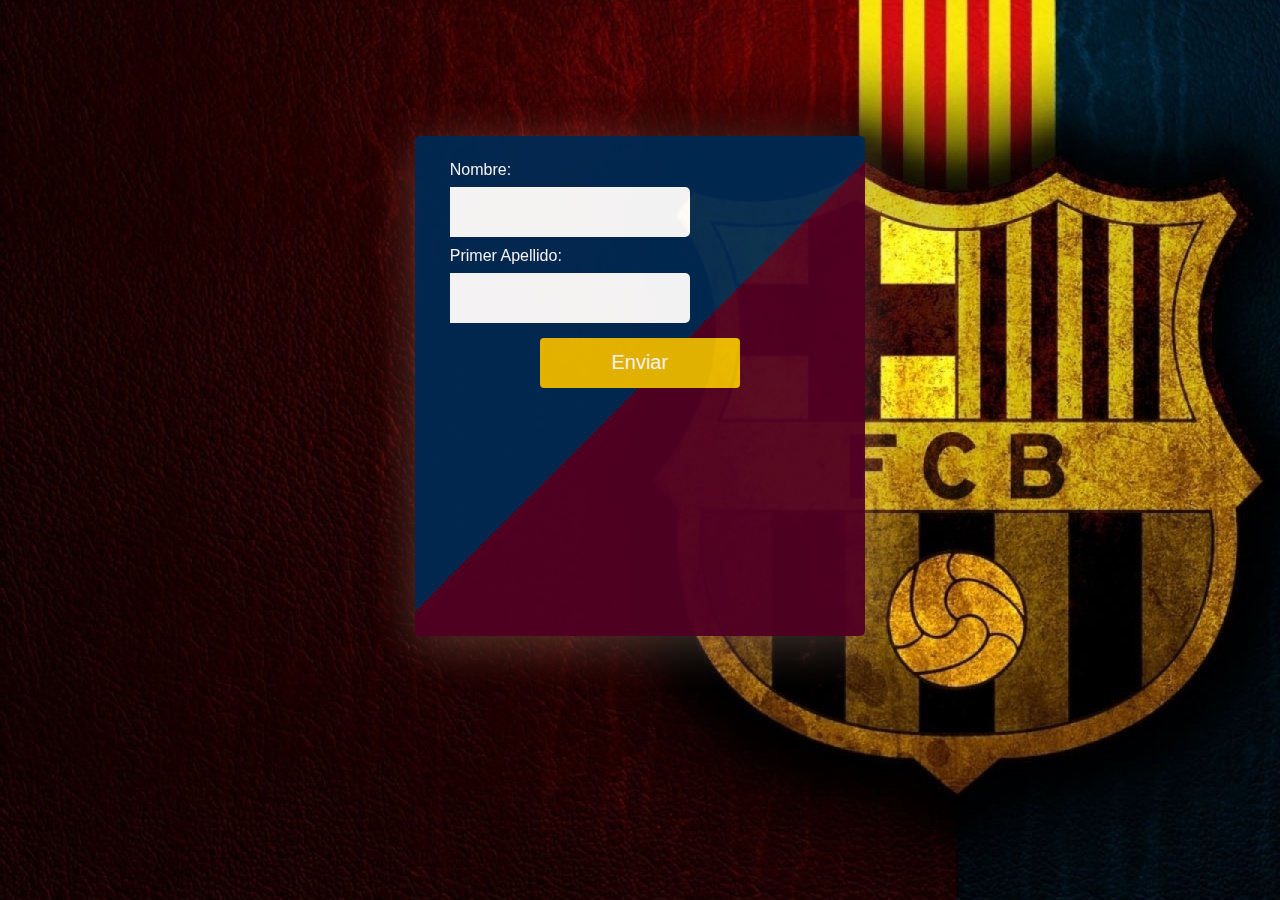
<file: html/prueba.html>
<!DOCTYPE html>
<html lang="en">
<head>
    <meta charset="UTF-8">
    <meta http-equiv="X-UA-Compatible" content="IE=edge">
    <meta name="viewport" content="width=device-width, initial-scale=1.0">
    <title>FC Barcelona</title>
    <link rel="stylesheet" href="../css/styles.css">
    <script src="http://ajax.googleapis.com/ajax/libs/jquery/3.6.0/jquery.min.js"></script>
    
</head>
<body>
    <form name="contacto1" id="contacto1" method="post" action="ficha.html">
        <label for="nombre">Nombre:</label><br>
        <input type="text" id="nombre" name="nombre"><br>

        <label for="primer_apellido">Primer Apellido:</label><br>
        <input type="text" id="primer_apellido" name="primer_apellido"><br>

        <button class="submit" id="enviar1" >Enviar</button>
        
    </form>
    
    
</body>
<script type="text/javascript" src="../js/prueba.js"></script>

</html>
</file>
<file: css/style_index.css>
body {
    background-image: url("../images/fondo_original.jpg");
    background-attachment: fixed;
    margin-top: 10%;
}
button:hover {
    transform: translatey(3px);
    box-shadow: none;
}

button:hover {
    animation: ani9 0.4s ease-in-out infinite alternate;
}
button {
    
    border-radius: 4px;
    background-color: #004D98;
    border: 1px;
    color: #FFFFFF;
    text-align: center;
    font-size: 20px;
    padding: 10px;
    width: 200px;
    transition: all 0.5s;
    cursor: pointer;
    margin: 5px;
    height: 50px;
    margin-left: 850px;
    margin-top: 250px;
  }
button span {
    cursor: pointer;
    display: inline-block;
    position: relative;
    transition: 0.5s;
  }
  button span:after {
  content: '\00bb'; 
  position: absolute;
    opacity: 0;
    top: 0;
    right: -20px;
    transition: 0.5s;
  }
button:hover span {
    padding-right: 25px;
  }
button:hover span:after {
    opacity: 1;
    right: 0;
  }
</file>
<file: css/styles3.css>
body {
    background-image: url("../images/fondo_original.jpg");
    background-attachment: fixed;
    margin-top: 10%;
}
*{box-sizing:border-box;}

@import url('https://fonts.googleapis.com/css?family=Abel|Abril+Fatface|Alegreya|Arima+Madurai|Dancing+Script|Dosis|Merriweather|Oleo+Script|Overlock|PT+Serif|Pacifico|Playball|Playfair+Display|Share|Unica+One|Vibur');

* {
    padding: 0;
    margin: 10px;
    box-sizing: border-box;
}

body {

    font-family: 'Vibur', cursive;
    font-family: 'Abel', sans-serif;
    opacity: .95;
    color: white;
    

}
h1{
    margin: 15px;
    font-family: 'Playfair Display', serif;
    color: white;
    text-align: center;
}
#cuadro{
    width: 450px;
    min-height: 500px;
    height: auto;
    border-radius: 5px;
    margin: 2% auto;
    box-shadow: 0 9px 50px hsla(20, 67%, 75%, 0.31);
    padding: 2%;
    background-image: linear-gradient(-225deg, #002a53 50%, #530023 50%);
}
</file>
<file: css/styles.css>
body {
    background-image: url("../images/fondo_original.jpg");
    background-attachment: fixed;
    margin-top: 10%;
}
*{box-sizing:border-box;}

@import url('https://fonts.googleapis.com/css?family=Abel|Abril+Fatface|Alegreya|Arima+Madurai|Dancing+Script|Dosis|Merriweather|Oleo+Script|Overlock|PT+Serif|Pacifico|Playball|Playfair+Display|Share|Unica+One|Vibur');

* {
    padding: 0;
    margin: 10px;
    box-sizing: border-box;
}

body {

    font-family: 'Vibur', cursive;
    font-family: 'Abel', sans-serif;
    opacity: .95;
    

}
label{
    color:white;
}

form {
    width: 450px;
    min-height: 500px;
    height: auto;
    border-radius: 5px;
    margin: 2% auto;
    box-shadow: 0 9px 50px hsla(20, 67%, 75%, 0.31);
    padding: 2%;
    background-image: linear-gradient(-225deg, #002a53 50%, #530023 50%);
}
form .cuadro {
    display: -webkit-flex;
    display: flex;
  
    -webkit-justify-content: space-around;
    justify-content: space-around;
  
    -webkit-flex-wrap: wrap;
    flex-wrap: wrap;
  
      margin: 0 auto;
}


.input-item {
    background: #fff;
    color: rgb(255, 255, 255);
    padding: 14.5px 0px 15px 9px;
    border-radius: 5px 0px 0px 5px;
}

input{
    width: 240px;
    height: 50px;
  
    margin-top: 2%;
    padding: 15px;
    
    font-size: 16px;
    font-family: 'Abel', sans-serif;
    color: #5E6472;
  
    outline: none;
    border: none;
  
    border-radius: 0px 5px 5px 0px;
    transition: 0.2s linear;
    
}

input:focus {
    transform: translateX(-2px);
    border-radius: 5px;
}

button:hover {
    transform: translatey(3px);
    box-shadow: none;
}

button:hover {
    animation: ani9 0.4s ease-in-out infinite alternate;
}
@keyframes ani9 {
    0% {
        transform: translateY(3px);
    }
    100% {
        transform: translateY(5px);
    }
}
p{
    color:#FFFFFF;
}
button {
    
    border-radius: 4px;
    background-color: #EDBB00;
    border: none;
    color: #FFFFFF;
    text-align: center;
    font-size: 20px;
    padding: 10px;
    width: 200px;
    transition: all 0.5s;
    cursor: pointer;
    margin: 5px;
    margin-left: 100px;
    height: 50px;
  }
button span {
    cursor: pointer;
    display: inline-block;
    position: relative;
    transition: 0.5s;
  }
  button span:after {
  content: '\00bb'; 
  position: absolute;
    opacity: 0;
    top: 0;
    right: -20px;
    transition: 0.5s;
  }
button:hover span {
    padding-right: 25px;
  }
button:hover span:after {
    opacity: 1;
    right: 0;
  }
</file>
<file: css/styles2.css>
body {
    background-image: url("../images/fondo_original.jpg");
    background-attachment: fixed;
    margin-top: 10%;
}
*{box-sizing:border-box;}

@import url('https://fonts.googleapis.com/css?family=Abel|Abril+Fatface|Alegreya|Arima+Madurai|Dancing+Script|Dosis|Merriweather|Oleo+Script|Overlock|PT+Serif|Pacifico|Playball|Playfair+Display|Share|Unica+One|Vibur');

* {
    padding: 0;
    margin: 10px;
    box-sizing: border-box;
}

body {

    font-family: 'Vibur', cursive;
    font-family: 'Abel', sans-serif;
    opacity: .95;
    

}
label{
    color:white;
}

form {
    width: 450px;
    min-height: 500px;
    height: auto;
    border-radius: 5px;
    margin: 2% auto;
    box-shadow: 0 9px 50px hsla(20, 67%, 75%, 0.31);
    padding: 2%;
    background-image: linear-gradient(-225deg, #002a53 50%, #530023 50%);
}
form .cuadro {
    display: -webkit-flex;
    display: flex;
  
    -webkit-justify-content: space-around;
    justify-content: space-around;
  
    -webkit-flex-wrap: wrap;
    flex-wrap: wrap;
  
      margin: 0 auto;
}


.input-item {
    background: #fff;
    color: rgb(255, 255, 255);
    padding: 14.5px 0px 15px 9px;
    border-radius: 5px 0px 0px 5px;
}

#fecha, #dni, #tlf_movil, #tlf_fijo{
    width: 240px;
    height: 50px;
  
    margin-top: 2%;
    padding: 15px;
    
    font-size: 16px;
    font-family: 'Abel', sans-serif;
    color: #5E6472;
  
    outline: none;
    border: none;
  
    border-radius: 0px 5px 5px 0px;
    transition: 0.2s linear;
    
}

input:focus {
    transform: translateX(-2px);
    border-radius: 5px;
}

button:hover {
    transform: translatey(3px);
    box-shadow: none;
}

button:hover {
    animation: ani9 0.4s ease-in-out infinite alternate;
}
@keyframes ani9 {
    0% {
        transform: translateY(3px);
    }
    100% {
        transform: translateY(5px);
    }
}
p{
    color:#FFFFFF;
}
button {
    
    border-radius: 4px;
    background-color: #EDBB00;
    border: none;
    color: #FFFFFF;
    text-align: center;
    font-size: 20px;
    padding: 10px;
    width: 200px;
    transition: all 0.5s;
    cursor: pointer;
    margin: 5px;
    margin-left: 100px;
    height: 50px;
  }
button span {
    cursor: pointer;
    display: inline-block;
    position: relative;
    transition: 0.5s;
  }
  button span:after {
  content: '\00bb'; 
  position: absolute;
    opacity: 0;
    top: 0;
    right: -20px;
    transition: 0.5s;
  }
button:hover span {
    padding-right: 25px;
  }
button:hover span:after {
    opacity: 1;
    right: 0;
  }
</file>
